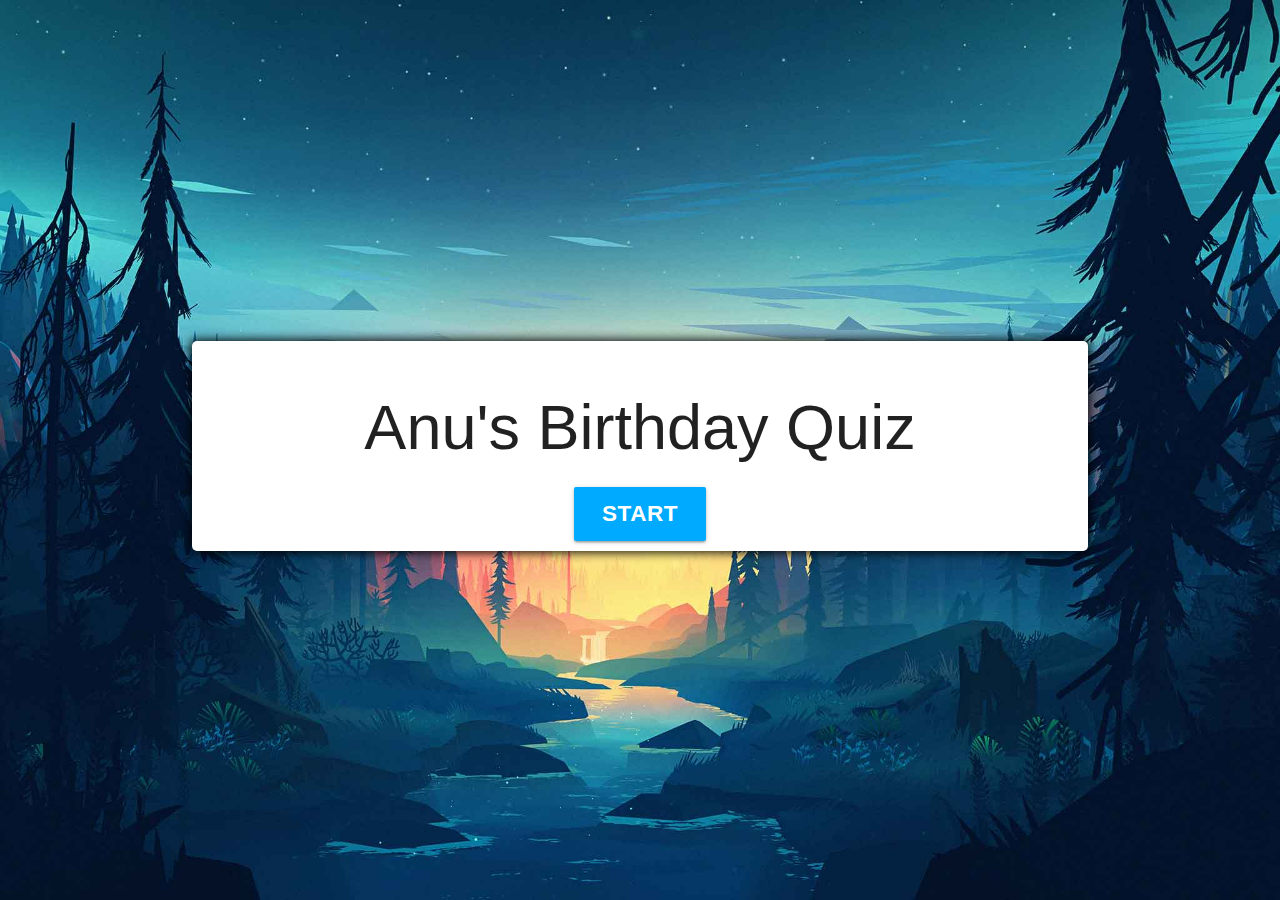
<file: index.html>
<html lang="en">
  <head>
    <meta charset="UTF-8" />
    <meta name="viewport" content="width=device-width, initial-scale=1.0" />
    <!-- Compiled and minified CSS -->
    <link
      rel="stylesheet"
      href="https://cdnjs.cloudflare.com/ajax/libs/materialize/1.0.0/css/materialize.min.css"
    />

    <!-- Compiled and minified JavaScript -->
    <script src="https://cdnjs.cloudflare.com/ajax/libs/materialize/1.0.0/js/materialize.min.js"></script>
    <link rel="stylesheet" href="styles.css" />
    <script defer src="script.js"></script>
    <title>Anu ka Janmdin</title>
  </head>
  <body>
    
    <audio id="oops">
      <source src="/Oops.mp3" type="audio/mpeg">
      Your browser does not support the audio element.
    </audio>
    <audio id="yes">
      <source src="/yes.mp3" type="audio/mpeg">
      Your browser does not support the audio element.
    </audio>
    <audio id="quizSong">
      <source src="/quizSong.mp3" type="audio/mpeg">
    </audio>
    
    <div class="container card" id="container">
      <span id="begin" style="text-align: center;"><h1>Anu's Birthday Quiz</h1></span>
      <!-- <br> -->
      <div id="question-container" class="hide">
        <h5><div id="question" class="" style="font-weight: bold;">Question</div></h5>
        <div id="answer-buttons" class="btn-grid">
          <a class="waves-effect waves-light btn">Answer 1</a>
          <a class="waves-effect waves-light btn">Answer 2</a>
          <a class="waves-effect waves-light btn">Answer 3</a>
          <a class="waves-effect waves-light btn">Answer 4</a>
        </div>
      </div>
      <div class="controls">
        <a
          class="start-btn waves-effect waves-light btn btn-large"
          id="start-btn"
          >Start</a
        >
        <a class="next-btn waves-effect waves-light btn hide" id="next-btn"
          >Next</a
        >
        <a class="next-btn waves-effect waves-light btn hide" id="submit-btn"
          href="carousel.html">HBD</a
        >
      </div>
    </div>

    <div id="modal1" class="modal">
      <div class="modal-content">
        <h4>
          Leooooo!!!<span>&#129318;</span> <br />
          Arrey pagla gyi kya Anu?!?!?!? Chhote mein sar par ghal gyi thi kya??
          <span>&#129322;</span>
        </h4>
      </div>
    </div>

    <div id="modal2" class="modal">
      <div class="modal-content">
        <h4>
          Arrreyyy!!! <br />
          Kya baat Anu! <span>&#127831;</span><span>&#127828;</span>
        </h4>
      </div>
    </div>
  </body>
</html>
</file>
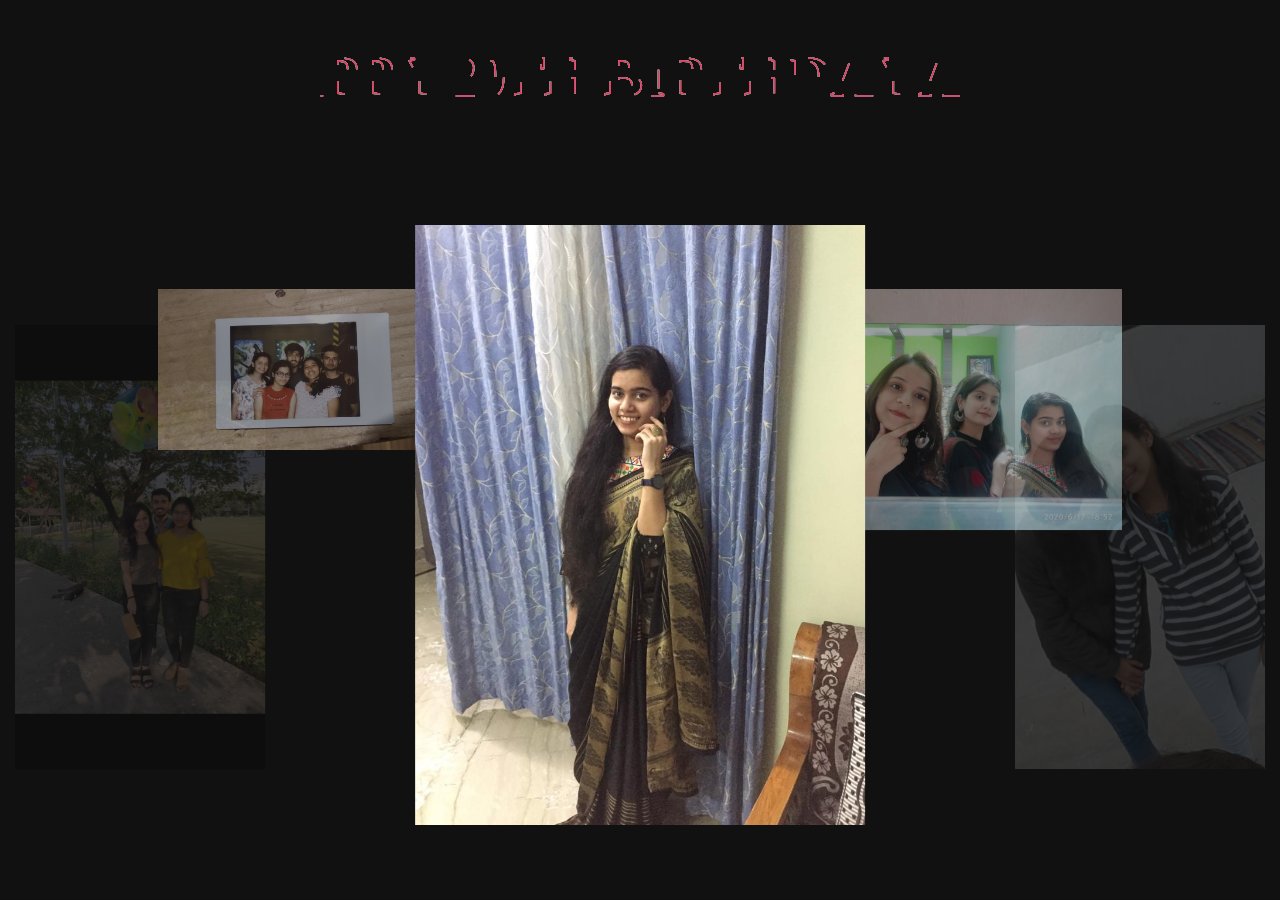
<file: carousel.html>
<html lang="en">
  <head>
    <meta charset="UTF-8" />
    <meta name="viewport" content="width=device-width, initial-scale=1.0" />
    <link
      rel="stylesheet"
      href="https://cdnjs.cloudflare.com/ajax/libs/materialize/1.0.0/css/materialize.min.css"
    />

    <!-- Compiled and minified JavaScript -->
    <script src="https://cdnjs.cloudflare.com/ajax/libs/materialize/1.0.0/js/materialize.min.js"></script>
    <title>Anu ka Janmdin</title>
    <script defer src="scriptCarousel.js"></script>
    <link rel="stylesheet" href="stylesCarousel.css" />
  </head>
  <body style="zoom: 225%">
    <!-- <embed src="/song.mp3" loop="true" autostart="true" width="2" height="0" /> -->
    <audio preload="auto" autoplay loop>
      <source src="/song.mp3" />
    </audio>
    <div class="carousel" id="carousel">
      <div class="content">
        <svg viewBox="0 0 2400 500">
          <!-- Symbol -->
          <symbol id="s-text">
            <text text-anchor="middle" x="50%" y="50%" dy=".5em">
              Happy 20th Birthday Anu
            </text>
          </symbol>

          <!-- Duplicate symbols -->
          <use xlink:href="#s-text" class="text"></use>
          <use xlink:href="#s-text" class="text"></use>
          <use xlink:href="#s-text" class="text"></use>
          <use xlink:href="#s-text" class="text"></use>
          <use xlink:href="#s-text" class="text"></use>
        </svg>
      </div>
      <a class="carousel-item" href="#one!"
        ><img class="responsive-img" src="./Anu Birthday/anu.jpeg"
      /></a>
      <a class="carousel-item" href="#four!"
        ><img class="responsive-img" src="./Anu Birthday/d.jpeg"
      /></a>
      <a class="carousel-item" href="#two!"
        ><img class="responsive-img" src="./Anu Birthday/b.jpeg"
      /></a>
      <a class="carousel-item" href="#three!"
        ><img class="responsive-img" src="./Anu Birthday/c.jpeg"
      /></a>

      <a class="carousel-item" href="#five!"
        ><img
          class="responsive-img"
          src="./Anu Birthday/WhatsApp Image 2020-07-12 at 6.08.16 PM.jpeg"
      /></a>
      <a class="carousel-item" href="#four!"
        ><img
          class="responsive-img"
          src="./Anu Birthday/WhatsApp Image 2020-07-12 at 8.42.20 PM.jpeg"
      /></a>
      <a class="carousel-item" href="#five!"
        ><img
          class="responsive-img"
          src="./Anu Birthday/WhatsApp Image 2020-07-12 at 9.05.26 PM.jpeg"
      /></a>
      <a class="carousel-item" href="#five!"
        ><img
          class="responsive-img"
          src="./Anu Birthday/WhatsApp Image 2020-07-12 at 9.05.27 PM.jpeg"
      /></a>
      <a class="carousel-item" href="#three!"
        ><img
          class="responsive-img"
          src="./Anu Birthday/WhatsApp Image 2020-07-12 at 6.09.23 PM.jpeg"
      /></a>
      <a class="carousel-item" href="#one!"
        ><img
          class="responsive-img"
          src="./Anu Birthday/WhatsApp Image 2020-07-12 at 6.09.22 PM.jpeg"
      /></a>
      <a class="carousel-item" href="#two!"
        ><img
          class="responsive-img"
          src="./Anu Birthday/WhatsApp Image 2020-07-12 at 6.09.23 PM (1).jpeg"
      /></a>
      <!-- <a class="carousel-item" href="#two!"
        ><img
          class="responsive-img"
          src="https://lh3.googleusercontent.com/pw/ACtC-3fv_aXCZLl-482JY5r9qqHQ308mKOque2mwb02HVN4ZjzrVWWJvG1Nztx1uimlSK675YIEGuhgCCyzqDyeqIiggy_8c7pCSLtLdvGFp1xldSFkd8aHWC0F6sYjogHnM7Blb9_hDXJiAN84vNPlMBZR1eQ=s958-no?authuser=0"
      /></a>
      <a class="carousel-item" href="#two!"
        ><img
          class="responsive-img"
          src="https://lh3.googleusercontent.com/pw/ACtC-3coGfZU2Id2fiLu--SjiqlvgRRJDJo8O5SdO1U6BwMU6xw1eLAUHfqsN0DqUcx-1cf751V6EU_SfPHaLCjPMkso7Q0WiFRQGtaJ0rWM9p3N1EYUKFd882WqdS2sGmSd-NILNB-C-vzpFI0tRTeGMl81iA=s958-no?authuser=0"
      /></a>
      <a class="carousel-item" href="#one!"
        ><img
          class="responsive-img"
          src="https://lh3.googleusercontent.com/pw/ACtC-3fz6jQWRxvRbx_Q7hq2UKqOwl7BsJUJyRsTN0sV1SCngScNQ4w39vJJTuPk4jxATFZGxO7HeOiWSpZJv1M7KH9kPYbS6RDLLGcBbTCKoMBB-XBMpJpC6ZSg6floDGdMkncOHICp-4y8YCFQ9Ui8_lMm=w539-h959-no?authuser=0"
      /></a>
      <a class="carousel-item" href="#two!"
        ><img
          class="responsive-img"
          src="https://lh3.googleusercontent.com/pw/ACtC-3fzP6BzZ2xWJJcjQmzaEYptFJo2ivRTPVssOM5YvV3qASFjuOJ5wtii9BdlrLj9A7Lz_ykA6awojtWpsDXPWSiYZWxoOFid6aRiEl0pWO7aFVisxKc2dqCja0bG9WQ6wW3tpeYaILTV9-1tLv7Hff2f=w958-h539-no?authuser=0"
      /></a>
      <a class="carousel-item" href="#two!"
        ><img
          class="responsive-img"
          src="https://lh3.googleusercontent.com/pw/ACtC-3eXbkUSdx2sNPn4glWieiWd0W71l12gBwy2EwTPGNWitokCcgQnULIu0bjD2Vfqma8FViHWgToRevKX-hZRziLOrz9AhlmqRpqWubeCl8aCiUnyQApEwUzVz4dzwUuyuo00v3PA6PZoJeOBzfDiKod7=w539-h959-no?authuser=0"
      /></a>
      <a class="carousel-item" href="#two!"
        ><img
          class="responsive-img"
          src="https://lh3.googleusercontent.com/pw/ACtC-3cJemgdQJniJRZsVK6jt7NkC8W-aHoT4E80q93X3b1qhZjQKgapK3pFBKjw_NbrX6XTBsoLU3AHPb4_RGWv20cbAIuxgq6iUvJStCNUVF02BAkmXEboZJ2ugi_n5mFRePDw4krX5YLFk_UOgj6avGBy=w539-h959-no?authuser=0"
      /></a>
      <a class="carousel-item" href="#two!"
        ><img
          class="responsive-img"
          src="https://lh3.googleusercontent.com/pw/ACtC-3dINyKXEtVvHQksvMHuMUGAJYcq5GF0av9eLRp8hDSkOkVfNRLNsgvg6Ev6qzWut1RJUYjLEjYQ10FYvUuBOgLh_DhlXjyse8SyUuxg2GseprTErrf395Y_NbBhhA9aUe7ibXH84YVXcFF_HkRCM5AP=w720-h959-no?authuser=0"
      /></a>
      <a class="carousel-item" href="#two!"
        ><img
          class="responsive-img"
          src="https://lh3.googleusercontent.com/pw/ACtC-3eK-g0RwftZHqaGTdLNSNlJZT7iF51ROizKOghoo_OPKv2pQQTvMsz0rWODfEkHS33Bd-HAPmtRN5PsNMusACTz3cM7BvFBvRUNPd4CHWTHsdLSAcq0bQOEW8mcMY6dw-XJIuk_YX0UG0tUO9iZi--S=w480-h640-no?authuser=0"
      /></a> -->
      <a class="carousel-item" href="#two!"
        ><img class="responsive-img" src="./Anu Birthday/e.jpg"
      /></a>
      <a class="carousel-item" href="#one!"
        ><img class="responsive-img" src="./Anu Birthday/f.jpg"
      /></a>
      <a class="carousel-item" href="#two!"
        ><img class="responsive-img" src="./Anu Birthday/g.jpg"
      /></a>
      <a class="carousel-item" href="#two!"
        ><img class="responsive-img" src="./Anu Birthday/h.jpg"
      /></a>
      <a class="carousel-item" href="#two!"
        ><img class="responsive-img" src="./Anu Birthday/k.jpg"
      /></a>
      <a class="carousel-item" href="#two!"
        ><img class="responsive-img" src="./Anu Birthday/i.jpg"
      /></a>
      <a class="carousel-item" href="#two!"
        ><img class="responsive-img" src="./Anu Birthday/j.jpg"
      /></a>
      <a class="carousel-item" href="#two!"
        ><img
          class="responsive-img"
          src="./Anu Birthday/KUJICAM_2019-02-17-16-36-08_developed.jpg"
      /></a>
      <a class="carousel-item" href="#one!"
        ><img class="responsive-img" src="./Anu Birthday/l.jpg"
      /></a>
      <a class="carousel-item" href="#two!"
        ><img class="responsive-img" src="./Anu Birthday/p.jpeg"
      /></a>
      <a class="carousel-item" href="#two!"
        ><img class="responsive-img" src="./Anu Birthday/m.jpg"
      /></a>
      <a class="carousel-item" href="#two!"
        ><img class="responsive-img" src="./Anu Birthday/q.jpg"
      /></a>
      <a class="carousel-item" href="#two!"
        ><img class="responsive-img" src="./Anu Birthday/o.jpeg"
      /></a>
      <a class="carousel-item" href="#two!"
        ><img class="responsive-img" src="./Anu Birthday/r.jpg"
      /></a>
      <a class="carousel-item" href="#two!"
        ><img class="responsive-img" src="./Anu Birthday/u.jpg"
      /></a>
      <a class="carousel-item" href="#two!"
        ><img class="responsive-img" src="./Anu Birthday/s.jpg"
      /></a>
      <a class="carousel-item" href="#two!"
        ><img class="responsive-img" src="./Anu Birthday/v.jpg"
      /></a>
      <a class="carousel-item" href="#two!"
        ><img class="responsive-img" src="./Anu Birthday/t.jpg"
      /></a>
      <a class="carousel-item" href="#two!"
        ><img class="responsive-img" src="./Anu Birthday/w.jpg"
      /></a>
      <a class="carousel-item" href="#two!"
        ><img
          class="responsive-img"
          src="./Anu Birthday/IMG-20181013-WA0006.jpg"
      /></a>
      <a class="carousel-item" href="#two!"
        ><img
          class="responsive-img"
          src="./Anu Birthday/IMG-20181013-WA0010.jpg"
      /></a>
      <a class="carousel-item" href="#two!"
        ><img
          class="responsive-img"
          src="./Anu Birthday/IMG-20190215-WA0021.jpg"
      /></a>
      <a class="carousel-item" href="#two!"
        ><img
          class="responsive-img"
          src="./Anu Birthday/IMG-20190307-WA0001.jpg"
      /></a>
      <a class="carousel-item" href="#two!"
        ><img
          class="responsive-img"
          src="./Anu Birthday/IMG-20190217-WA0015.jpg"
      /></a>
      <a class="carousel-item" href="#two!"
        ><img
          class="responsive-img"
          src="./Anu Birthday/IMG-20190217-WA0049.jpg"
      /></a>
      <a class="carousel-item" href="#two!"
        ><img class="responsive-img" src="./Anu Birthday/pp.jpg"
      /></a>
      <a class="carousel-item" href="#two!"
        ><img class="responsive-img" src="./Anu Birthday/aa.jpeg"
      /></a>
      <a class="carousel-item" href="#two!"
        ><img class="responsive-img" src="./Anu Birthday/ab.jpeg"
      /></a>
      <a class="carousel-item" href="#two!"
        ><img class="responsive-img" src="./Anu Birthday/ac.jpeg"
      /></a>
      <a class="carousel-item" href="#two!"
        ><img class="responsive-img" src="./Anu Birthday/ad.jpeg"
      /></a>
      <a class="carousel-item" href="#two!"
        ><img class="responsive-img" src="./Anu Birthday/ae.jpeg"
      /></a>
      <a class="carousel-item" href="#two!"
        ><img class="responsive-img" src="./Anu Birthday/af.jpeg"
      /></a>
      <a class="carousel-item" href="#two!"
        ><img class="responsive-img" src="./Anu Birthday/ag.jpeg"
      /></a>
      <a class="carousel-item" href="#two!"
        ><img class="responsive-img" src="./Anu Birthday/ah.jpeg"
      /></a>
      <a class="carousel-item" href="#two!"
        ><img class="responsive-img" src="./Anu Birthday/ai.jpeg"
      /></a>
      <a class="carousel-item" href="#two!"
        ><img class="responsive-img" src="./Anu Birthday/aj.jpeg"
      /></a>
      <a class="carousel-item" href="#two!"
        ><img class="responsive-img" src="./Anu Birthday/ak.jpeg"
      /></a>
      <a class="carousel-item" href="#two!"
        ><img class="responsive-img" src="./Anu Birthday/IMG_2414.jpg"
      /></a>
      <a class="carousel-item" href="#two!"
        ><img class="responsive-img" src="./Anu Birthday/IMG_2420.jpg"
      /></a>
      <a class="carousel-item" href="#two!"
        ><img class="responsive-img" src="./Anu Birthday/IMG_2423.jpg"
      /></a>
      <a class="carousel-item" href="#two!"
        ><img class="responsive-img" src="./Anu Birthday/IMG_2424.jpg"
      /></a>
      <a class="carousel-item" href="#two!"
        ><img class="responsive-img" src="./Anu Birthday/IMG_2425.jpg"
      /></a>
      <a class="carousel-item" href="#two!"
        ><img class="responsive-img" src="./Anu Birthday/IMG_2426.jpg"
      /></a>
      <a class="carousel-item" href="#two!"
        ><img class="responsive-img" src="./Anu Birthday/IMG_2428.jpg"
      /></a>
      <a class="carousel-item" href="#two!"
        ><img class="responsive-img" src="./Anu Birthday/al.jpeg"
      /></a>
    </div>
  </body>
</html>
</file>
<file: styles.css>
*,
*::before,
*::after {
  box-sizing: border-box;
  font-family: "Montserrat", sans-serif;
}

:root {
  --hue-neutral: 200;
  --hue-wrong: 0;
  --hue-correct: 155;
}
body {
  --hue: var(--hue-neutral);
  display: flex;
  justify-content: center;
  align-items: center;
  background-color: hsl(var(--hue), 100%, 20%);
  background-image: url("./StarlitValley.jpg");
  background-position: center;
  background-size: cover;
  background-repeat: no-repeat;
}

.container {
  max-width: 80%;
  border-radius: 5px;
  padding: 10px;
  box-shadow: 0 0 10px 2px;
}

.btn-grid {
  display: grid;
  grid-template-columns: repeat(2, auto);
  gap: 10px;
  margin: 20px 0;
}

.btn {
  --hue: var(--hue-neutral);
  background-color: hsl(var(--hue), 100%, 50%);
  font-size: medium;
}

.start-btn,
.next-btn {
  font-size: 1.5rem;
  font-weight: bold;
}

.controls {
  display: flex;
  justify-content: center;
  align-items: center;
  vertical-align: middle;
}

#question {
  font-size: larger;
}
</file>
<file: stylesCarousel.css>
/* Main stuff */
.text {
  fill: none;
  stroke-width: 6;
  stroke-linejoin: round;
  stroke-dasharray: 70 330;
  stroke-dashoffset: 0;
  -webkit-animation: stroke 6s infinite linear;
  animation: stroke 6s infinite linear;
}
.text:nth-child(5n + 1) {
  stroke: #f2385a;
  -webkit-animation-delay: -1.2s;
  animation-delay: -1.2s;
}
.text:nth-child(5n + 2) {
  stroke: #f5a503;
  -webkit-animation-delay: -2.4s;
  animation-delay: -2.4s;
}
.text:nth-child(5n + 3) {
  stroke: #e9f1df;
  -webkit-animation-delay: -3.6s;
  animation-delay: -3.6s;
}
.text:nth-child(5n + 4) {
  stroke: #56d9cd;
  -webkit-animation-delay: -4.8s;
  animation-delay: -4.8s;
}
.text:nth-child(5n + 5) {
  stroke: #3aa1bf;
  -webkit-animation-delay: -6s;
  animation-delay: -6s;
}

@-webkit-keyframes stroke {
  100% {
    stroke-dashoffset: -400;
  }
}
@keyframes stroke {
  100% {
    stroke-dashoffset: -400;
  }
}
/* Other stuff */
html,
body {
  height: 100%;
  overflow: hidden;
}

body {
  background: #111;
  color: #fff;
}

.content {
  font: 800 14.5em/1 "Open Sans", Impact;
}

svg {
  width: 50%;
  margin: 0 auto 50px;
  display: block;
  text-transform: uppercase;
}

.carousel

/*# sourceMappingURL=style12.css.map */
</file>
